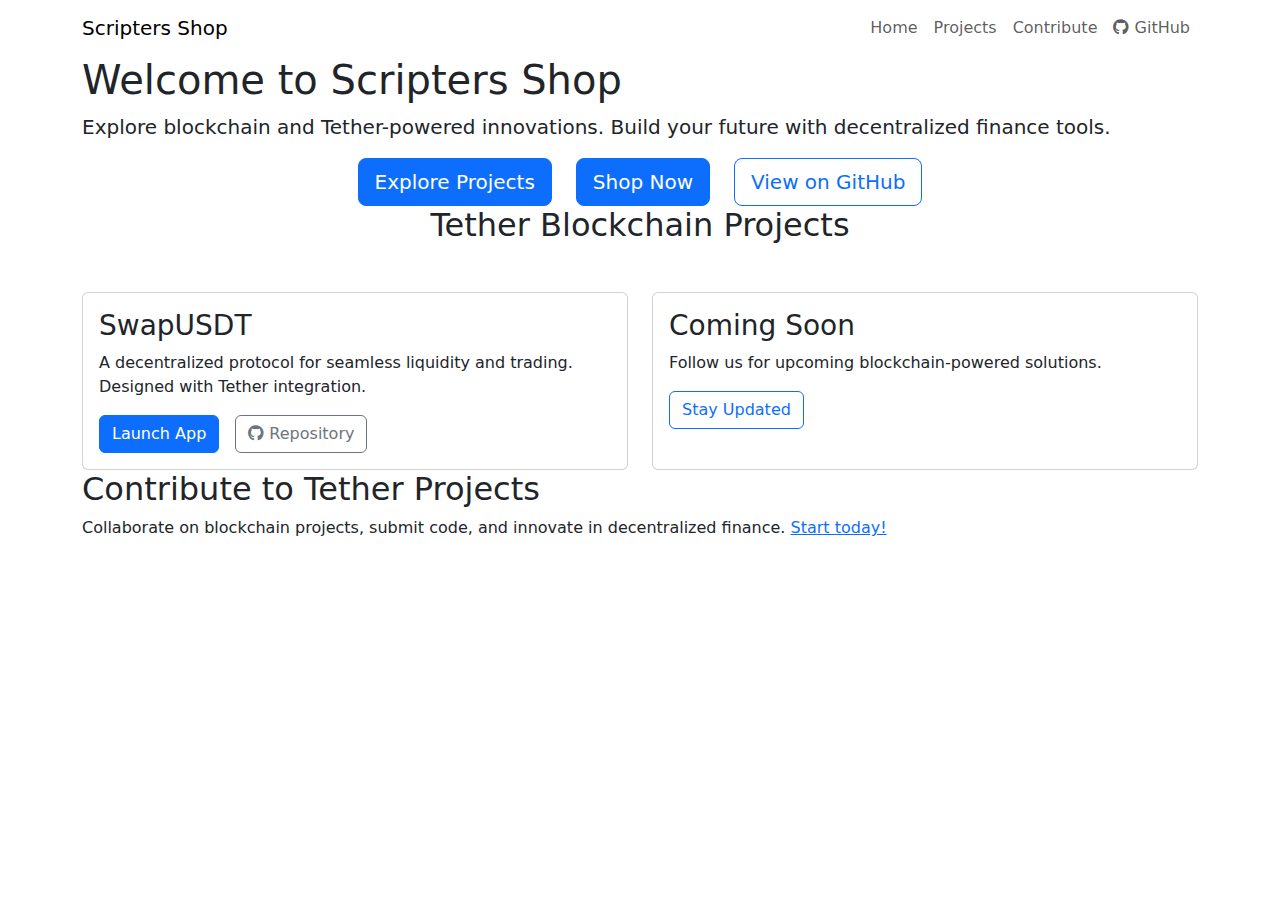
<file: index.html>
<!DOCTYPE html>
<html lang="en">
<head>
    <meta charset="UTF-8">
    <meta name="viewport" content="width=device-width, initial-scale=1.0">
    <meta name="description" content="Discover Tether-powered blockchain projects, decentralized finance (DeFi) protocols, liquidity solutions, and Web3 innovations at Scripters Shop. Build the future of finance.">
    <meta name="keywords" content="Scripters Shop, Tether, Blockchain, Decentralized Finance, DeFi, SwapUSDT, Crypto Wallets, Smart Contracts, Liquidity Providers, Web3 Tools, Cryptocurrency Trading, Token Integration, Digital Finance Solutions">
    <meta name="author" content="Scripters Shop">
    <meta name="robots" content="index, follow">
    <meta property="og:title" content="Scripters Shop | Blockchain & Tether-Powered Innovation">
    <meta property="og:description" content="Explore cutting-edge Tether-based protocols, DeFi tools, and Web3 projects. Empower developers and traders with innovative blockchain solutions.">
    <meta property="og:type" content="website">
    <meta property="og:url" content="https://scripters-shop.github.io">
    <meta property="og:image" content="https://scripters-shop.github.io/assets/images/og-image.png">
    <meta name="twitter:card" content="summary_large_image">
    <meta name="twitter:title" content="Scripters Shop | Blockchain Solutions">
    <meta name="twitter:description" content="Build with Tether and decentralized finance tools. Join us to explore cutting-edge blockchain innovation.">
    <meta name="twitter:image" content="https://scripters-shop.github.io/assets/images/og-image.png">
    <meta name="google-site-verification" content="m0k1uOyx6PkuP127mtmcl8R7sWhFxPif4skuOxMJeOk">
    <link rel="canonical" href="https://scripters-shop.github.io" />
    <title>Scripters Shop | Tether-Powered Blockchain Solutions</title>
    <link href="https://cdn.jsdelivr.net/npm/bootstrap@5.3.2/dist/css/bootstrap.min.css" rel="stylesheet">
    <link rel="stylesheet" href="https://cdn.jsdelivr.net/npm/@fortawesome/fontawesome-free@6.4.2/css/all.min.css">
    <link rel="stylesheet" href="https://fonts.googleapis.com/css2?family=Roboto:wght@400;700&display=swap">
    <script type="application/ld+json">
{
  "@context": "https://schema.org",
  "@type": "WebSite",
  "url": "https://scripters-shop.github.io/",
  "name": "Scripter's Shop",
  "description": "Discover blockchain tools, Tether-powered protocols, and resources to contribute to the decentralized finance ecosystem.",
  "publisher": {
    "@type": "Organization",
    "name": "Scripter's Shop"
  }
}
</script>
    <style>
        /* Retain the original styles */
        :root {
            --primary-color: #007bff;
            --secondary-color: #6c757d;
            --light-color: #f8f9fa;
            --dark-color: #343a40;
            --success-color: #28a745;
            --info-color: #17a2b8;
            --warning-color: #ffc107;
            --danger-color: #dc3545;
            --white: #fff;
            --black: #000;
            --body-bg: #f5f5f5;
            --body-color: #212529;
            --transition: all 0.3s ease;
        }
    </style>
</head>
<body>
    <header>
        <nav class="navbar navbar-expand-lg">
            <div class="container">
                <a class="navbar-brand" href="#">Scripters Shop</a>
                <button class="navbar-toggler" type="button" data-bs-toggle="collapse" data-bs-target="#navbarNav">
                    <span class="navbar-toggler-icon"></span>
                </button>
                <div class="collapse navbar-collapse" id="navbarNav">
                    <ul class="navbar-nav ms-auto">
                        <li class="nav-item">
                            <a class="nav-link" href="#home">Home</a>
                        </li>
                        <li class="nav-item">
                            <a class="nav-link" href="#projects">Projects</a>
                        </li>
                        <li class="nav-item">
                            <a class="nav-link" href="#contribute">Contribute</a>
                        </li>
                        <li class="nav-item">
                            <a class="nav-link" href="https://github.com/scripters-shop" target="_blank">
                                <i class="fab fa-github"></i> GitHub
                            </a>
                        </li>
                    </ul>
                </div>
            </div>
        </nav>
    </header>

    <section id="home" class="hero">
        <div class="container">
            <h1>Welcome to Scripters Shop</h1>
            <p class="lead">Explore blockchain and Tether-powered innovations. Build your future with decentralized finance tools.</p>
            <div class="d-flex justify-content-center gap-4">
                <a href="#projects" class="btn btn-primary btn-lg">Explore Projects</a>
                <a href="https://scripters.shop/" class="btn btn-primary btn-lg">Shop Now</a>
                <a href="https://github.com/scripters-shop" class="btn btn-outline-primary btn-lg">View on GitHub</a>
            </div>
        </div>
    </section>

    <section id="projects" class="projects">
        <div class="container">
            <h2 class="text-center text-dark mb-5">Tether Blockchain Projects</h2>
            <div class="row g-4">
                <div class="col-md-6">
                    <div class="card h-100">
                        <div class="card-body">
                            <h3 class="card-title">SwapUSDT</h3>
                            <p class="card-text">A decentralized protocol for seamless liquidity and trading. Designed with Tether integration.</p>
                            <div class="d-flex gap-3">
                                <a href="https://scripters-shop.github.io/SwapUSDT/" class="btn btn-primary">Launch App</a>
                                <a href="https://github.com/scripters-shop/SwapUSDT" class="btn btn-outline-secondary">
                                    <i class="fab fa-github"></i> Repository
                                </a>
                            </div>
                        </div>
                    </div>
                </div>
                <div class="col-md-6">
                    <div class="card h-100">
                        <div class="card-body">
                            <h3 class="card-title">Coming Soon</h3>
                            <p class="card-text">Follow us for upcoming blockchain-powered solutions.</p>
                            <a href="https://github.com/scripters-shop" class="btn btn-outline-primary">Stay Updated</a>
                        </div>
                    </div>
                </div>
            </div>
        </div>
    </section>

    <section id="contribute">
        <div class="container">
            <h2>Contribute to Tether Projects</h2>
            <p>Collaborate on blockchain projects, submit code, and innovate in decentralized finance. <a href="#contribute">Start today!</a></p>
        </div>
    </section>
</body>
</html>
</file>
